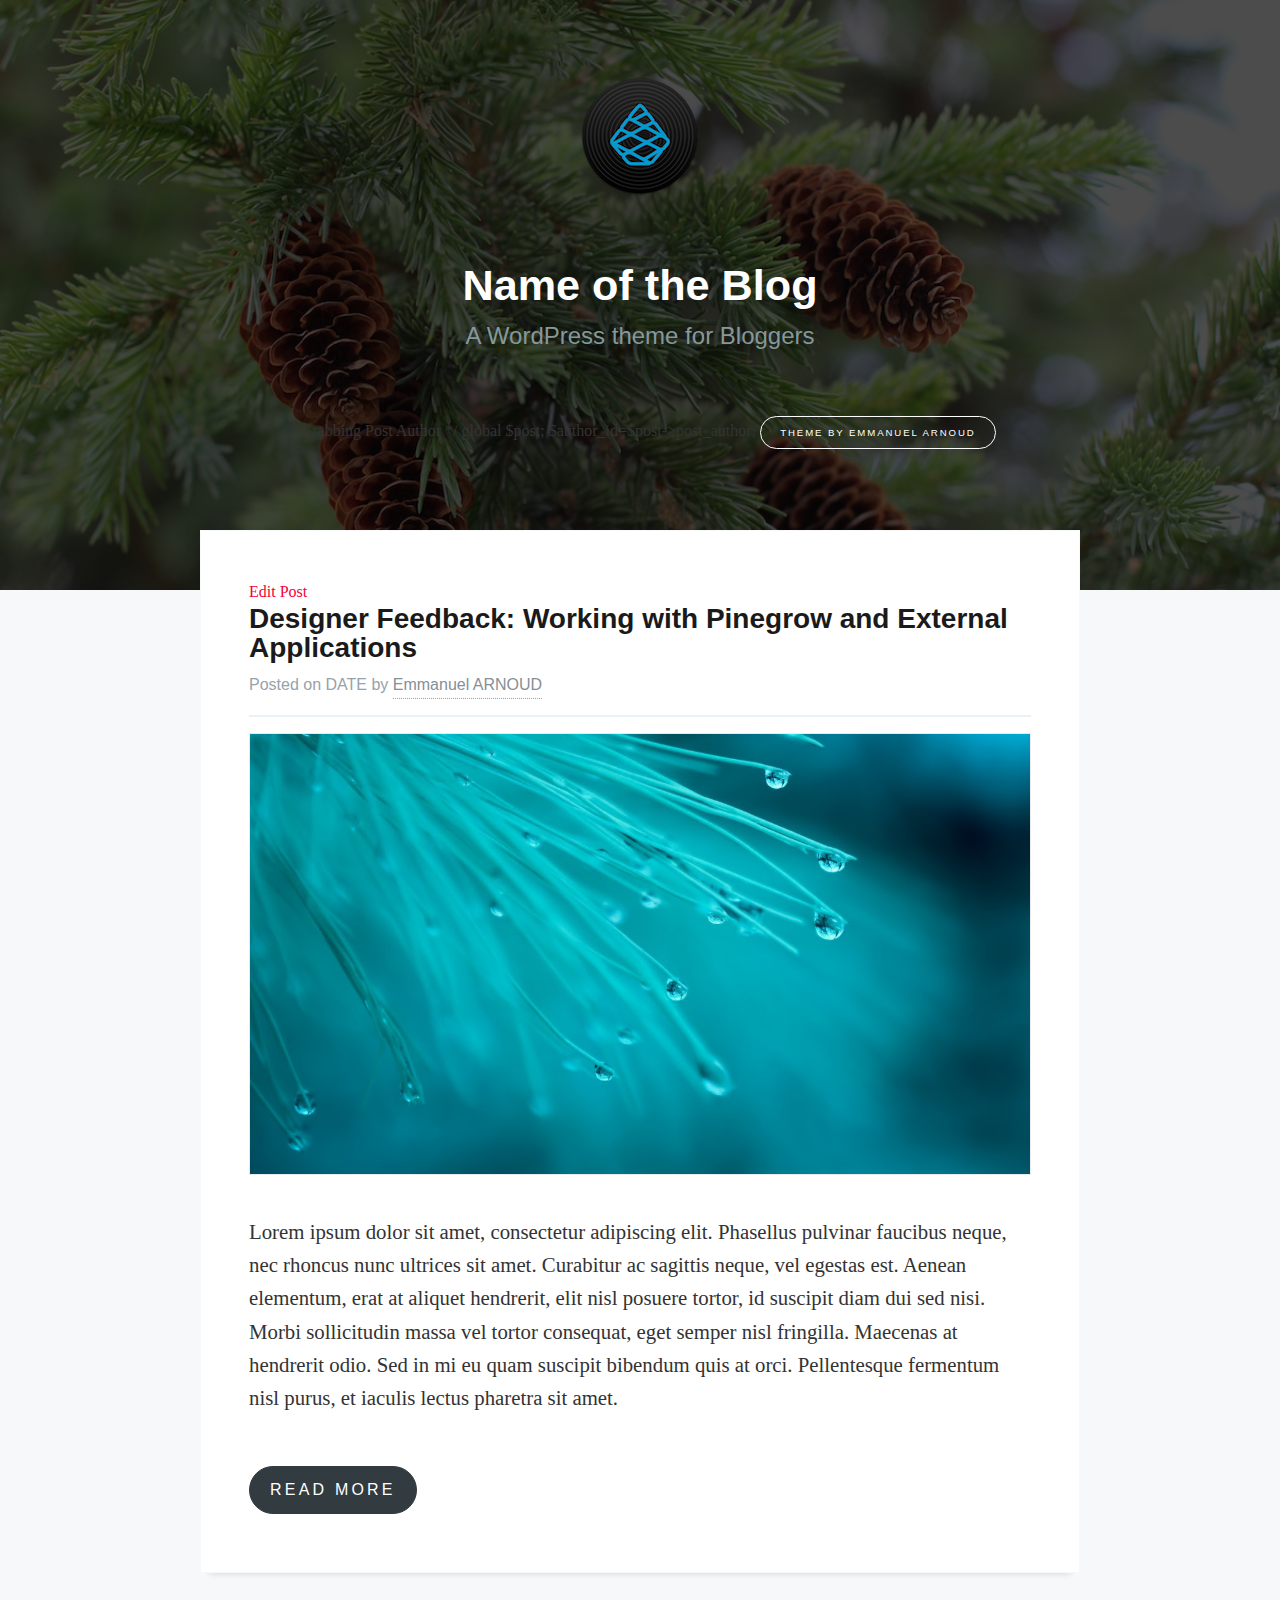
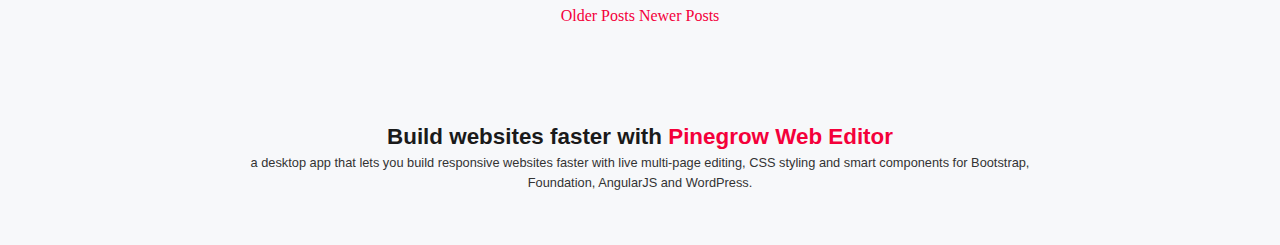
<file: index.html>
<!DOCTYPE html>
<html lang="en" wp-site wp-site-is-master-page wp-site-theme-name="pg_blog" wp-site-theme-slug="pg_blog" wp-site-themes-folder="/Users/earnoud/Pressmatic Sites/pg-blog/app/public/wp-content/themes/pg_blog">
    <head>
        <meta charset="utf-8">
        <meta http-equiv="X-UA-Compatible" content="IE=edge">
        <meta name="viewport" content="width=device-width, initial-scale=1">
        <meta name="description" content="pg-blog is a Blog Theme for WordPress" wp-no-export>
        <meta name="author" content="Pinegrow Team" wp-no-export>
        <title wp-no-export>pg-blog</title>
        <link href="css/style.css" rel="stylesheet">
        <link href="css/wp_core.css" rel="stylesheet" type="text/css">
        <link type="text/css" rel="stylesheet" href="//fast.fonts.net/cssapi/83c07024-8a10-419c-b8b9-1cb8f31c07a3.css" />
        <link rel="stylesheet" href="https://cdnjs.cloudflare.com/ajax/libs/font-awesome/4.6.3/css/font-awesome.min.css">
        <link href="css/social_icons.css" rel="stylesheet" type="text/css">
    </head>
    <body wp-body-class itemscope="itemscope" itemtype="http://schema.org/WebPage">
        <!-- Comment -->
        <!-- Comment -->
        <header id="masthead" itemscope="itemscope" itemtype="http://schema.org/WPHeader" role="banner" wp-featured-bck wp-featured-bck-size="pgblog-header" class="site-header" wp-featured-bck-size-use-default-header="true">
            <div class="dimmer">
                <nav class="site-header-logo">
                    <img src="gfx/pg_blog_logo-120x120.png" alt="Home" wp-call-function="pg_starter_the_custom_logo()" wp-if-custom="has_custom_logo()" title="Home" class="custom-logo" />
                    <a href="" wp-home-url wp-home-url-set="href" title="Home" wp-no-export data-pg-hidden></a>
                </nav>
                <div class="site-header-title">
                    <h1 wp-site-name>Name of the Blog</h1>
                    <div class="site-header-meta" data-pg-collapsed>
                        <div class="site-description">
                            <p data-pg-collapsed class="site-description site-description" wp-site-desc>A WordPress theme for Bloggers</p>
                        </div>
                    </div>
                </div>
                <br />
                <php>
                /* Grabbing Post Author */
                global $post;
                $author_id=$post->post_author;
                </php>
                <a href="" wp-href="author_posts" wp-href-author-id="$author_id" class="small-button site-header-link"><span>THEME BY </span><span wp-the-author-meta="nickname" wp-the-author-meta-id="$author_id" wp-the-author-meta-set="content">Emmanuel ARNOUD</span></a>
            </div>
        </header>
        <main id="main" class="site-content site-inner" wp-site-content>
            <article wp-loop class="article" wp-the-id="post" wp-post-class data-pg-collapsed>
                <header class="entry-header entry-header h2">
                    <span wp-edit-post-link="Edit Post"><a href="#">Edit Post</a></span>
                    <a href="#" wp-the-permalink-href wp-the-permalink-href-set="href"><h2 wp-the-title>Designer Feedback: Working with Pinegrow and External Applications</h2></a>
                </header>
                <div class="entry-author">Posted on
                    <span wp-the-date wp-the-date-show-same="true" wp-the-date-set="content">DATE</span>
                    <span> by </span>
                    <a href="" wp-href="author_posts" data-pg-collapsed><span wp-the-author-meta="nickname" wp-the-author-meta-set="content" class="entry-author">Emmanuel ARNOUD</span></a>
                </div>
                <div class="entry-hr" data-pg-collapsed></div>
                <a href="" wp-href="post_permalink">
                    <img src="gfx/pg_blog_post_image.jpg" data-pg-collapsed wp-the-post-thumbnail="pgblog-index" wp-the-post-thumbnail-if="true" />
                </a>
                <div class="entry-content">
                    <div data-pg-collapsed class="entry-excerpt">
                        <p wp-the-excerpt>Lorem ipsum dolor sit amet, consectetur adipiscing elit. Phasellus pulvinar faucibus neque, nec rhoncus nunc ultrices sit amet. Curabitur ac sagittis neque, vel egestas est. Aenean elementum, erat at aliquet hendrerit, elit nisl posuere tortor, id suscipit diam dui sed nisi. Morbi sollicitudin massa vel tortor consequat, eget semper nisl fringilla. Maecenas at hendrerit odio. Sed in mi eu quam suscipit bibendum quis at orci. Pellentesque fermentum nisl purus, et iaculis lectus pharetra sit amet.</p>
                    </div>
                </div>
                <nav class="article-read-more" data-pg-collapsed>
                    <a href="" data-pg-collapsed wp-post-permalink wp-post-permalink-set="href" class="big-button article-read-more-link left">Read More</a>
                </nav>
                <div data-pg-collapsed class="float-cleaner"></div>
                <footer class="entry-footer">
</footer>
            </article>
            <div class="index-navigation" data-pg-collapsed>
                <a href="#" wp-next-posts-link="Older Posts" class="posts-navigation-link">Older Posts</a>
                <a href="#" wp-prev-posts-link="Newer Posts" class="posts-navigation-link">Newer Posts</a>
            </div>
        </main>
        <div class="site-footer footer" data-pg-collapsed>
            <h2 class="footer-headings" data-pg-collapsed>Build websites faster with <a href="http://pinegrow.com">Pinegrow Web Editor</a></h2>
            <p class="footer-paragraph">a desktop app that lets you build responsive websites faster with live multi-page editing, CSS styling and smart components for Bootstrap, Foundation, AngularJS and WordPress.</p>
        </div>
    </body>
</html>
</file>
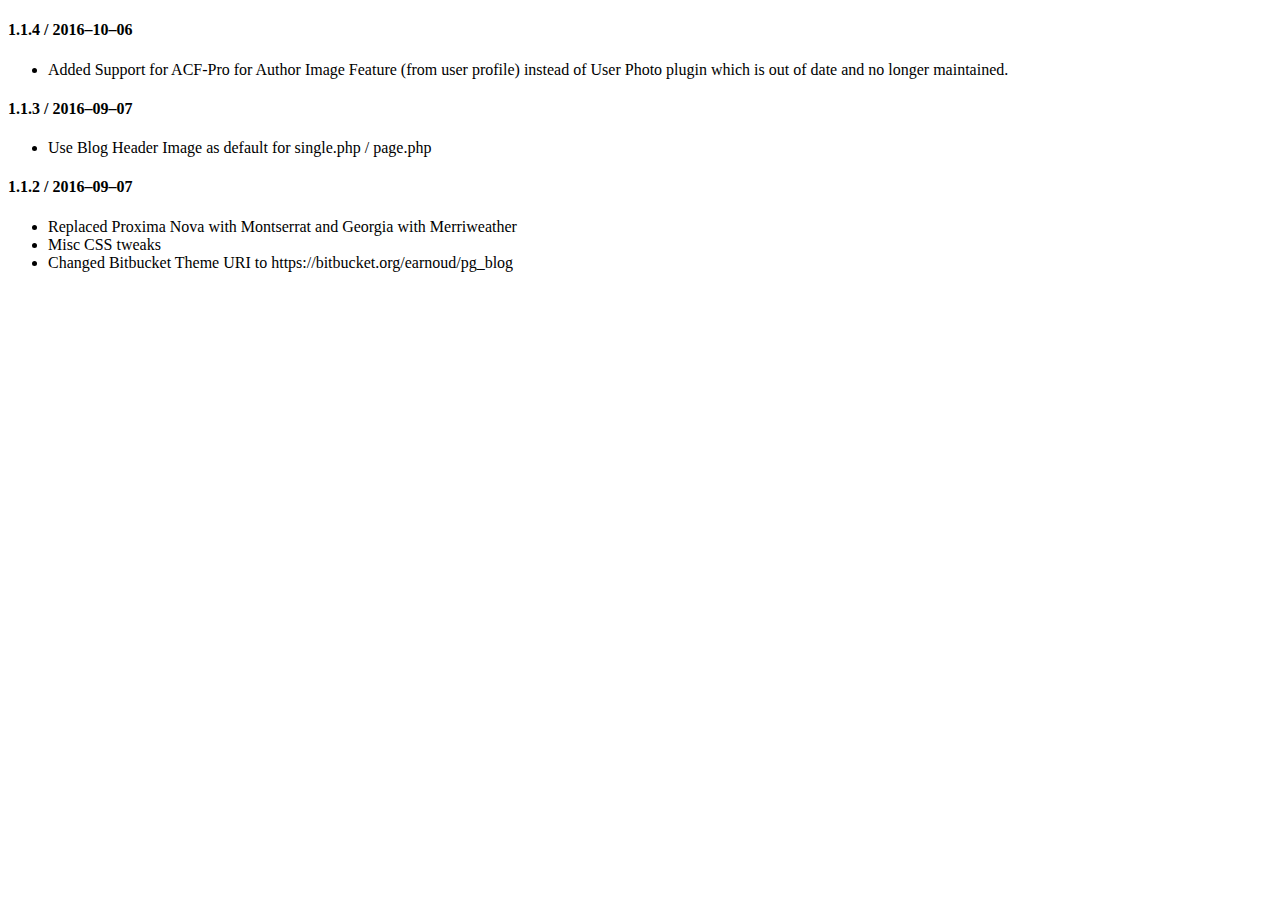
<file: CHANGES.html>
<!DOCTYPE html>
<html>
<head>
	<meta charset="utf-8"/>
</head>
<body>
<h4 id="1.1.42016-10-06">1.1.4 / 2016&#8211;10&#8211;06</h4>

<ul>
<li>Added Support for ACF-Pro for Author Image Feature (from user profile) instead of User Photo plugin which is out of date and no longer maintained.</li>
</ul>

<h4 id="1.1.32016-09-07">1.1.3 / 2016&#8211;09&#8211;07</h4>

<ul>
<li>Use Blog Header Image as default for single.php / page.php</li>
</ul>

<h4 id="1.1.22016-09-07">1.1.2 / 2016&#8211;09&#8211;07</h4>

<ul>
<li>Replaced Proxima Nova with Montserrat and Georgia with Merriweather</li>
<li>Misc CSS tweaks</li>
<li>Changed Bitbucket Theme URI to https://bitbucket.org/earnoud/pg_blog</li>
</ul>

</body>
</html>
</file>
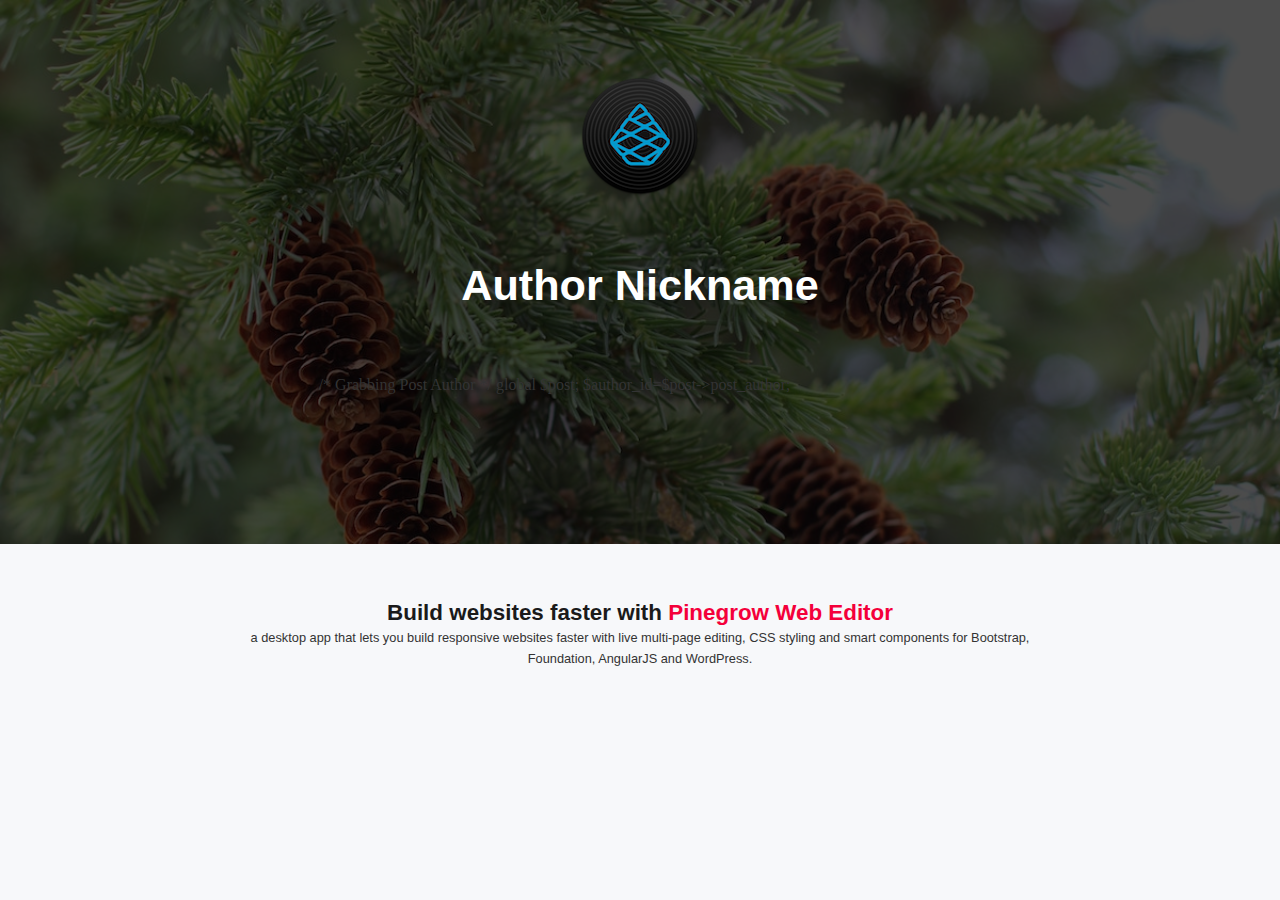
<file: master-page-author.html>
<!DOCTYPE html>
<html lang="en" wp-site wp-site-theme-name="pg_blog" wp-site-theme-slug="pg_blog" wp-site-themes-folder="/Users/earnoud/Pressmatic Sites/pg-blog/app/public/wp-content/themes/pg_blog" wp-master-page wp-site-master-page="index.html">
    <head>
        <meta charset="utf-8">
        <meta http-equiv="X-UA-Compatible" content="IE=edge">
        <meta name="viewport" content="width=device-width, initial-scale=1">
        <meta name="description" content="pg-blog is a Blog Theme for WordPress" wp-no-export>
        <meta name="author" content="Pinegrow Team" wp-no-export>
        <title wp-no-export>pg-blog</title>
        <link href="css/style.css" rel="stylesheet">
        <link href="css/wp_core.css" rel="stylesheet" type="text/css">
        <link type="text/css" rel="stylesheet" href="//fast.fonts.net/cssapi/83c07024-8a10-419c-b8b9-1cb8f31c07a3.css" />
        <link rel="stylesheet" href="https://cdnjs.cloudflare.com/ajax/libs/font-awesome/4.6.3/css/font-awesome.min.css">
        <link href="css/social_icons.css" rel="stylesheet" type="text/css">
    </head>
    <body wp-body-class>
        <header id="masthead" wp-featured-bck wp-featured-bck-size="pgblog-header" class="site-header" wp-featured-bck-size-use-default-header="true">
            <div class="dimmer">
                <nav>
                    <img src="gfx/pg_blog_logo-120x120.png" alt="Home" wp-call-function="pg_starter_the_custom_logo()" wp-if-custom="has_custom_logo()" class="custom-logo" />
                    <a href="" wp-home-url wp-home-url-set="href" wp-no-export data-pg-hidden></a>
                </nav>
                <div class="site-header-title">
                    <h1 wp-the-author-meta="nickname" wp-the-author-meta-set="content">Author Nickname</h1>
                    <div class="site-header-meta" style="visibility: hidden" data-pg-collapsed>
                        <span wp-the-category wp-the-category-set="content" style="display: inline-block;">CATEGORY</span> |
                        <span wp-the-date wp-the-date-set="content" wp-the-date-show-same="true" style="display: inline-block;">DATE</span>
                    </div>
                </div>
                <br />
                <php>
                /* Grabbing Post Author */
                global $post;
                $author_id=$post->post_author;
                </php>
                <a href="" wp-href="author_posts" wp-href-author-id="$author_id" class="small-button site-header-link" style="visibility: hidden"><span wp-the-author-meta="display_name" wp-the-author-meta-set="content" wp-the-author-meta-id="$author_id">Emmanuel ARNOUD</span></a>
            </div>
        </header>
        <main id="main" class="site-inner site-content" wp-site-content>
            <div class="pg-empty-placeholder site-inner"></div>
        </main>
        <footer class="site-footer footer" data-pg-collapsed>
            <h2 class="footer-headings" data-pg-collapsed>Build websites faster with <a href="http://pinegrow.com">Pinegrow Web Editor</a></h2>
            <p class="footer-paragraph">a desktop app that lets you build responsive websites faster with live multi-page editing, CSS styling and smart components for Bootstrap, Foundation, AngularJS and WordPress.</p>
        </footer>
    </body>
</html>
</file>
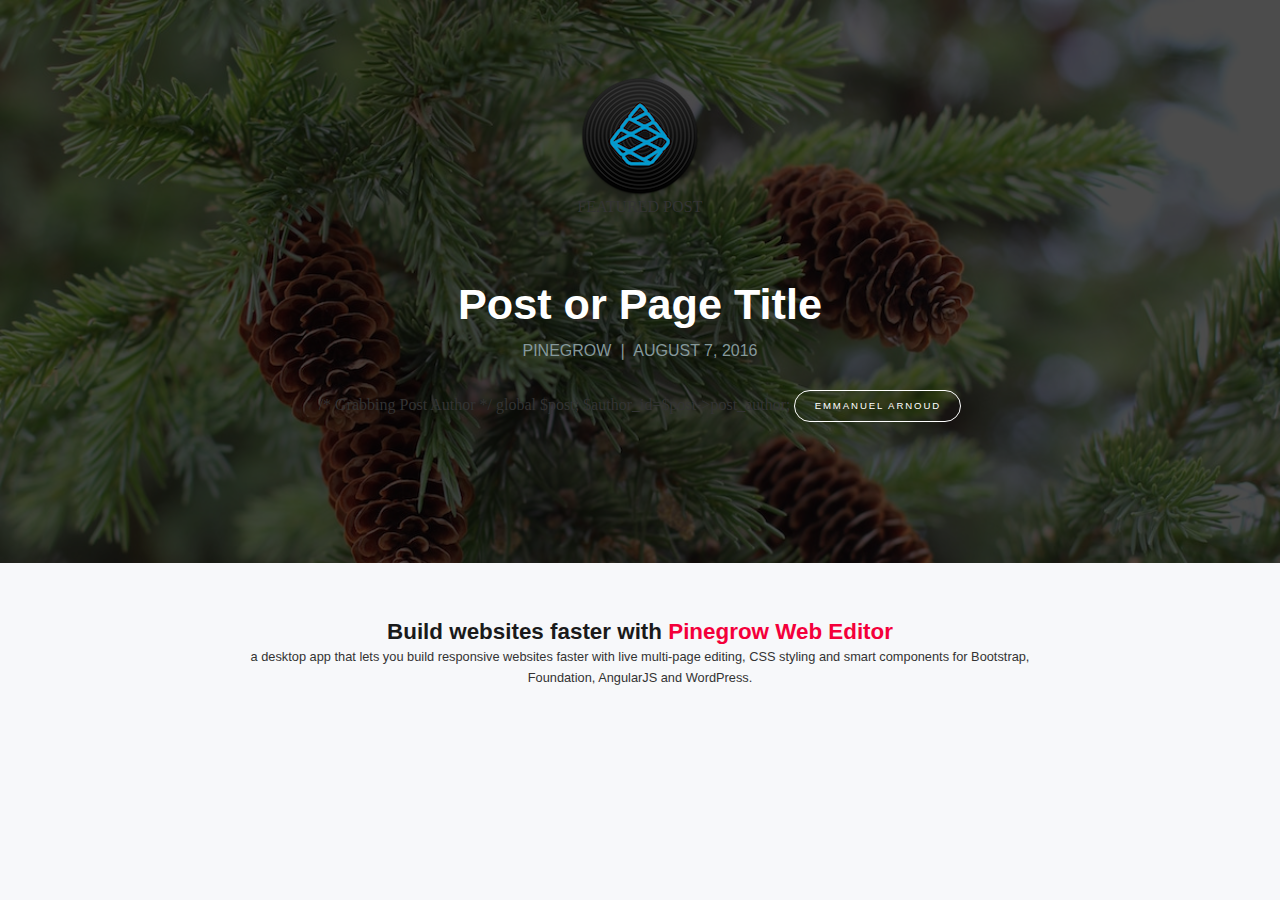
<file: master-page-single.html>
<!DOCTYPE html>
<html lang="en" wp-site wp-site-theme-name="pg_blog" wp-site-theme-slug="pg_blog" wp-site-themes-folder="/Users/earnoud/Pressmatic Sites/pg-blog/app/public/wp-content/themes/pg_blog" wp-master-page wp-site-master-page="index.html" wp-site-preview-url="http://pg-blog.dev/a-short-summary-of-my-current-webdesign-process/">
    <head>
        <meta charset="utf-8">
        <meta http-equiv="X-UA-Compatible" content="IE=edge">
        <meta name="viewport" content="width=device-width, initial-scale=1">
        <meta name="description" content="pg-blog is a Blog Theme for WordPress" wp-no-export>
        <meta name="author" content="Pinegrow Team" wp-no-export>
        <title wp-no-export>pg-blog</title>
        <link href="css/style.css" rel="stylesheet">
        <link href="css/wp_core.css" rel="stylesheet" type="text/css">
        <link type="text/css" rel="stylesheet" href="//fast.fonts.net/cssapi/83c07024-8a10-419c-b8b9-1cb8f31c07a3.css" />
        <link rel="stylesheet" href="https://cdnjs.cloudflare.com/ajax/libs/font-awesome/4.6.3/css/font-awesome.min.css">
        <link href="css/social_icons.css" rel="stylesheet" type="text/css">
    </head>
    <body wp-body-class>
        <header id="masthead" wp-featured-bck wp-featured-bck-size="pgblog-header" class="site-header">
            <div class="dimmer">
                <nav data-pg-collapsed>
                    <img src="gfx/pg_blog_logo-120x120.png" alt="Home" wp-call-function="pg_starter_the_custom_logo()" wp-if-custom="has_custom_logo()" class="custom-logo" />
                    <a href="" wp-home-url wp-home-url-set="href" data-pg-hidden wp-no-export></a>
                </nav>
                <span wp-if-is-sticky>FEATURED POST</span>
                <div class="site-header-title" data-pg-collapsed>
                    <h1 wp-the-title>Post or Page Title</h1>
                    <div class="site-header-meta" id="header-meta">
                        <ul class="post-categories" wp-the-category>
                            <li>
                                <a href="http://pg-blog.dev/category/edge-case-2/" rel="category tag">Pinegrow</a>
                            </li>
                        </ul>
                        <span wp-the-date wp-the-date-set="content" wp-the-date-show-same="true" class="thedate">August 7, 2016</span>
                        <br />
                    </div>
                </div>
                <br />
                <php>
                /* Grabbing Post Author */
                global $post;
                $author_id=$post->post_author;
                </php>
                <a href="" wp-href="author_posts" wp-href-author-id="$author_id" class="small-button site-header-link"><span wp-the-author-meta="display_name" wp-the-author-meta-set="content" wp-the-author-meta-id="$author_id">Emmanuel ARNOUD</span></a>
            </div>
        </header>
        <main id="main" class="site-content site-inner" wp-site-content data-pg-collapsed>
            <div class="pg-empty-placeholder site-inner"></div>
        </main>
        <footer class="site-footer footer">
            <h2 class="footer-headings" data-pg-collapsed>Build websites faster with <a href="http://pinegrow.com">Pinegrow Web Editor</a></h2>
            <p class="footer-paragraph">a desktop app that lets you build responsive websites faster with live multi-page editing, CSS styling and smart components for Bootstrap, Foundation, AngularJS and WordPress.</p>
        </footer>
    </body>
</html>
</file>
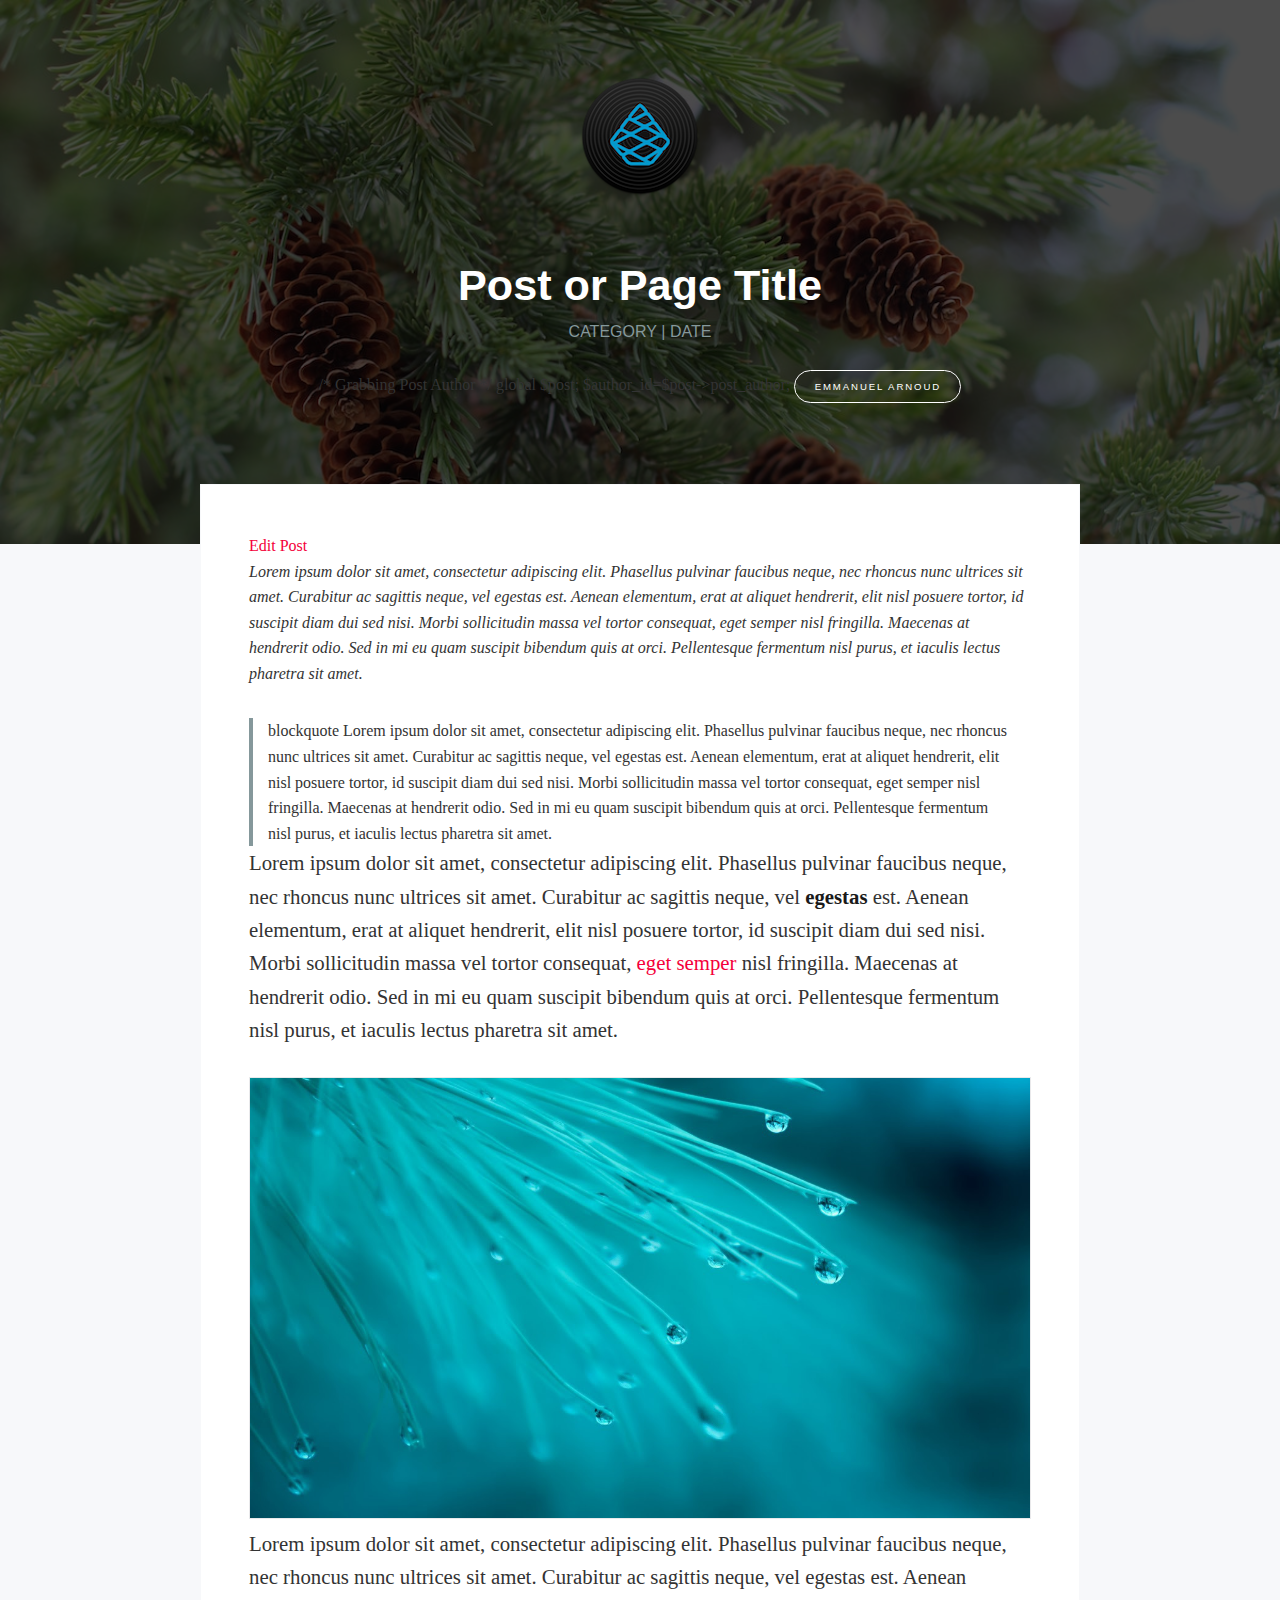
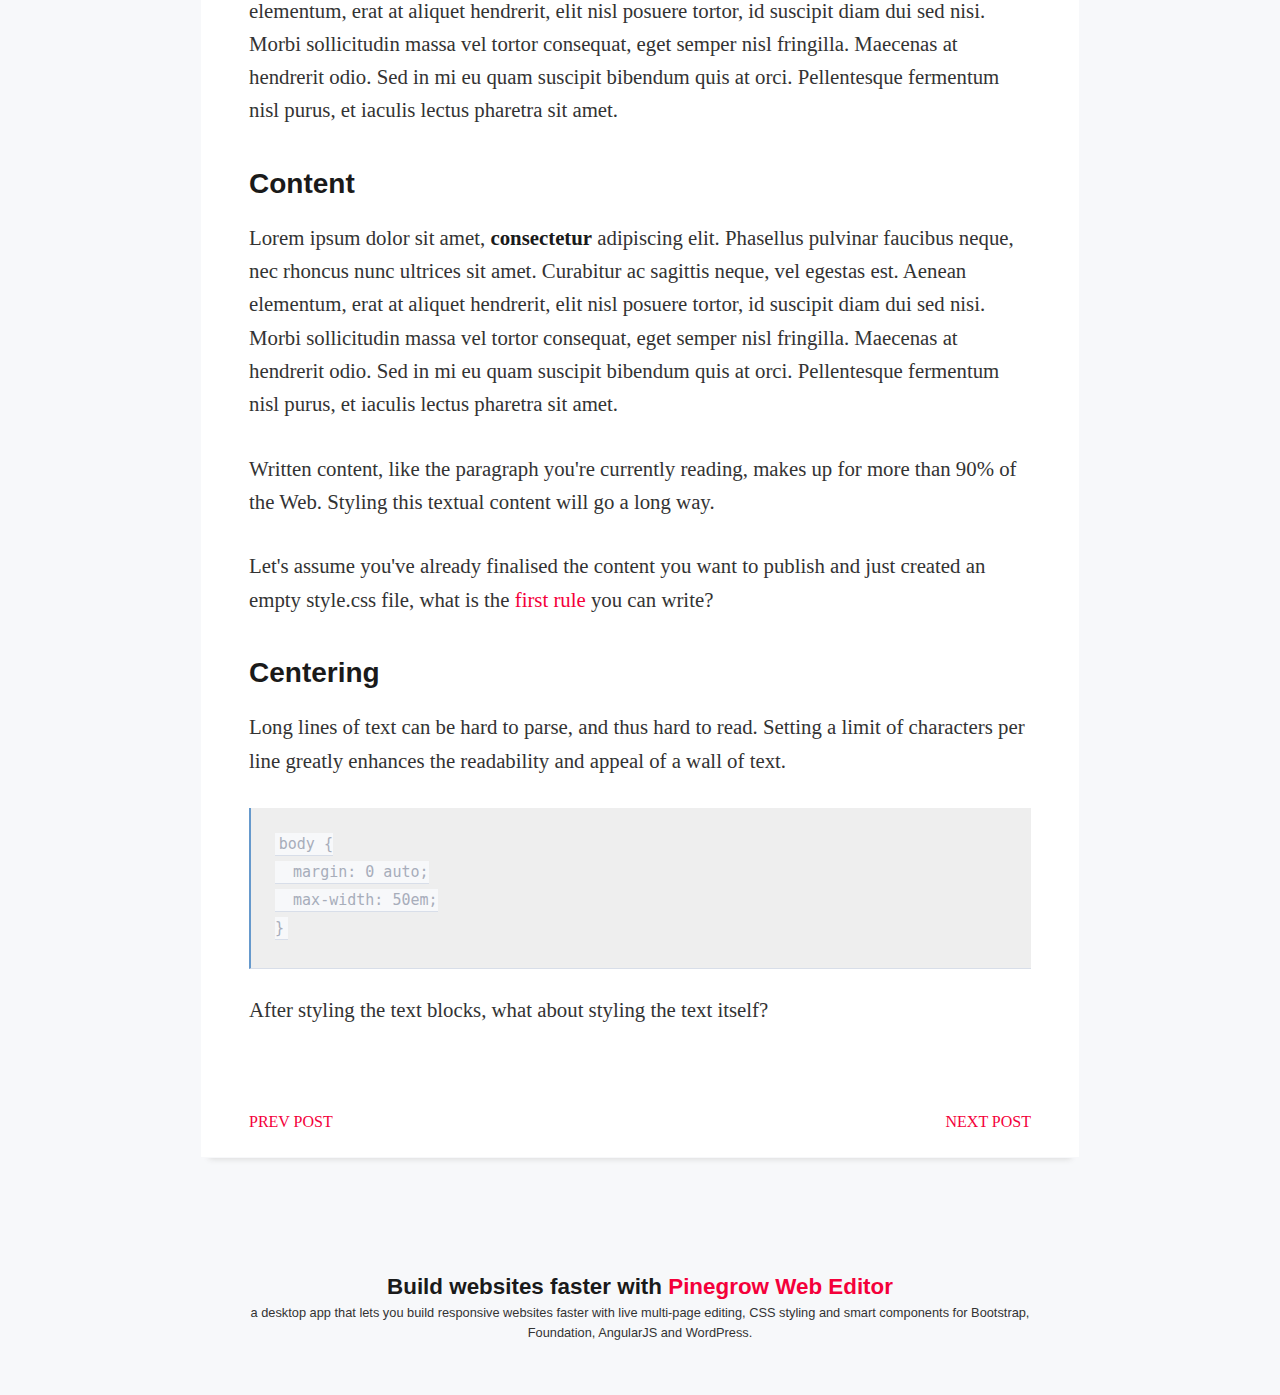
<file: page.html>
<!doctype html>
<html lang="en" wp-site wp-site-theme-name="pg_blog" wp-site-theme-slug="pg_blog" wp-site-themes-folder="/Users/earnoud/Pressmatic Sites/pg-blog/app/public/wp-content/themes/pg_blog" wp-site-master-page="master-page-single.html">
    <head>
        <meta charset="utf-8">
        <meta http-equiv="X-UA-Compatible" content="IE=edge">
        <meta name="viewport" content="width=device-width, initial-scale=1">
        <meta name="description" content="pg-blog is a Blog Theme for WordPress" wp-no-export>
        <meta name="author" content="Pinegrow Team" wp-no-export>
        <title wp-no-export>pg-blog</title>
        <link href="css/style.css" rel="stylesheet">
        <link href="css/wp_core.css" rel="stylesheet" type="text/css">
        <link type="text/css" rel="stylesheet" href="//fast.fonts.net/cssapi/83c07024-8a10-419c-b8b9-1cb8f31c07a3.css" />
        <link rel="stylesheet" href="https://cdnjs.cloudflare.com/ajax/libs/font-awesome/4.6.3/css/font-awesome.min.css">
        <link href="css/social_icons.css" rel="stylesheet" type="text/css">
    </head>
    <body wp-body-class>
        <header id="masthead" wp-featured-bck wp-featured-bck-size="pgblog-header" class="site-header" data-pg-collapsed>
            <div class="dimmer">
                <nav>
                    <img src="gfx/pg_blog_logo-120x120.png" alt="Home" wp-call-function="pg_starter_the_custom_logo()" wp-if-custom="has_custom_logo()" class="custom-logo" />
                    <a href="" wp-home-url wp-home-url-set="href" wp-no-export></a>
                </nav>
                <div class="site-header-title">
                    <h1 wp-the-title>Post or Page Title</h1>
                    <div class="site-header-meta">
                        <span wp-the-category wp-the-category-set="content" style="display: inline-block;">CATEGORY</span> |
                        <span wp-the-date wp-the-date-set="content" wp-the-date-show-same="true" style="display: inline-block;">DATE</span>
                    </div>
                </div>
                <br />
                <php>
                /* Grabbing Post Author */
                global $post;
                $author_id=$post->post_author;
                </php>
                <a href="" wp-href="author_posts" wp-href-author-id="$author_id" class="small-button site-header-link"><span wp-the-author-meta="display_name" wp-the-author-meta-set="content" wp-the-author-meta-id="$author_id">Emmanuel ARNOUD</span></a>
            </div>
        </header>
        <main id="main" class="site-content site-inner" wp-site-content>
            <article wp-loop class="article" wp-post-class wp-the-id="post">
                <span wp-edit-post-link="Edit Page" data-pg-collapsed><a href="#">Edit Post</a></span>
                <header class="entry-header" id="entry-header">
                    <em wp-if-has-excerpt wp-call-function="get_the_excerpt();" wp-call-function-set="content" wp-call-function-echo="true"> Lorem ipsum dolor sit amet, consectetur adipiscing elit. Phasellus pulvinar faucibus neque, nec rhoncus nunc ultrices sit amet. Curabitur ac sagittis neque, vel egestas est. Aenean elementum, erat at aliquet hendrerit, elit nisl posuere tortor, id suscipit diam dui sed nisi. Morbi sollicitudin massa vel tortor consequat, eget semper nisl fringilla. Maecenas at hendrerit odio. Sed in mi eu quam suscipit bibendum quis at orci. Pellentesque fermentum nisl purus, et iaculis lectus pharetra sit amet.</em>
                </header>
                <div wp-the-content wp-the-content-set="content" class="entry-content" id="entry-content">
                    <blockquote wp-no-export>blockquote                        Lorem ipsum dolor sit amet, consectetur adipiscing elit. Phasellus pulvinar faucibus neque, nec rhoncus nunc ultrices sit amet. Curabitur ac sagittis neque, vel egestas est. Aenean elementum, erat at aliquet hendrerit, elit nisl posuere tortor, id suscipit diam dui sed nisi. Morbi sollicitudin massa vel tortor consequat, eget semper nisl fringilla. Maecenas at hendrerit odio. Sed in mi eu quam suscipit bibendum quis at orci. Pellentesque fermentum nisl purus, et iaculis lectus pharetra sit amet.
</blockquote>
                    <p>Lorem ipsum dolor sit amet, consectetur adipiscing elit. Phasellus pulvinar faucibus neque, nec rhoncus nunc ultrices sit amet. Curabitur ac sagittis neque, vel <strong>egestas</strong> est. Aenean elementum, erat at aliquet hendrerit, elit nisl posuere tortor, id suscipit diam dui sed nisi. Morbi sollicitudin massa vel tortor consequat, <a href="#">eget semper</a> nisl fringilla. Maecenas at hendrerit odio. Sed in mi eu quam suscipit bibendum quis at orci. Pellentesque fermentum nisl purus, et iaculis lectus pharetra sit amet.</p>
                    <img src="gfx/pg_blog_post_image.jpg" class="img">
                    <p>Lorem ipsum dolor sit amet, consectetur adipiscing elit. Phasellus pulvinar faucibus neque, nec rhoncus nunc ultrices sit amet. Curabitur ac sagittis neque, vel egestas est. Aenean elementum, erat at aliquet hendrerit, elit nisl posuere tortor, id suscipit diam dui sed nisi. Morbi sollicitudin massa vel tortor consequat, eget semper nisl fringilla. Maecenas at hendrerit odio. Sed in mi eu quam suscipit bibendum quis at orci. Pellentesque fermentum nisl purus, et iaculis lectus pharetra sit amet.</p>
                    <h2>Content</h2>
                    <p>Lorem ipsum dolor sit amet, <strong>consectetur</strong> adipiscing elit. Phasellus pulvinar faucibus neque, nec rhoncus nunc ultrices sit amet. Curabitur ac sagittis neque, vel egestas est. Aenean elementum, erat at aliquet hendrerit, elit nisl posuere tortor, id suscipit diam dui sed nisi. Morbi sollicitudin massa vel tortor consequat, eget semper nisl fringilla. Maecenas at hendrerit odio. Sed in mi eu quam suscipit bibendum quis at orci. Pellentesque fermentum nisl purus, et iaculis lectus pharetra sit amet.</p>
                    <p>Written content, like the paragraph you're currently reading, makes up for more than 90% of the Web. Styling this textual content will go a long way.</p>
                    <p>Let's assume you've already finalised the content you want to publish and just created an empty style.css file, what is the <a href="#">first rule</a> you can write?</p>
                    <h2>Centering</h2>
                    <p>Long lines of text can be hard to parse, and thus hard to read. Setting a limit of characters per line greatly enhances the readability and appeal of a wall of text.</p>
                    <pre><code>body {
  margin: 0 auto;
  max-width: 50em;
}</code></pre>
                    <p>After styling the text blocks, what about styling the text itself?</p>
                </div>
                <div class="entry-meta"></div>
                <footer class="entry-footer" data-pg-collapsed>
                    <nav wp-no-export>
                        <div class="left">
                            <a href="" wp-prev-post-link="%link" wp-prev-post-link-link="PREV POST">PREV POST</a>
                        </div>
                        <div class="right">
                            <a href="" wp-next-post-link="%link" wp-next-post-link-link="NEXT POST">NEXT POST</a>
                        </div>
                    </nav>
                </footer>
            </article>
        </main>
        <footer class="site-footer footer">
            <h2 class="footer-headings">Build websites faster with <a href="http://pinegrow.com">Pinegrow Web Editor</a></h2>
            <p class="footer-paragraph">a desktop app that lets you build responsive websites faster with live multi-page editing, CSS styling and smart components for Bootstrap, Foundation, AngularJS and WordPress.</p>
        </footer>
    </body>
</html>
</file>
<file: css/style.css>
html,body{margin:0;padding:0;height:100%}html{font-size:95%;text-rendering:optimizeLegibility;-webkit-font-smoothing:antialiased}@media (min-width: 48.063em){html{font-size:100%}}body{font-size:1em;line-height:1.6;margin:0;overflow-x:hidden;background:#f7f8fa;color:#333;font-family:Georgia,Times,"Times New Roman",serif}p{font-size:130%;margin-bottom:1.6em;-ms-word-wrap:break-word;word-wrap:break-word}img{height:auto;max-width:100%}h1,h2,h3,h4,h5,h6{margin-top:1.5em;font-family:Arial,"Helvetica Neue",Helvetica,sans-serif;color:#1a1a1a}strong{color:#1a1a1a}h1{font-size:270%}h2{font-size:175%;line-height:1.04 !important}h3{font-size:140%;line-height:1.2 !important}h4{font-size:130%}h5{font-size:90%}h6{font-size:50%}code,pre{background:#f7f8fa;border-bottom:1px solid #d8dee9;color:#a7adba}code{padding:0.125em 0.250em;vertical-align:text-bottom}pre{padding:1em;border-left:2px solid #69c}a{color:#F4003A;text-decoration:none;-ms-word-wrap:break-word;word-wrap:break-word}blockquote{border-left:4px solid #85989b;padding-left:0.938em;margin-left:0em !important}blockquote p{font-size:115%;color:#404040;letter-spacing:0.1px}blockquote strong{color:#2e2e2e}ul,ol{margin-left:0 !important;padding-left:20px !important}.dimmer{background-color:rgba(0,0,0,0.7);padding:6vw 2em 11vw;margin-bottom:0}.site-header{background-color:#323b40;background-image:url("../gfx/pg_blog_header.jpg");background-position:center top;background-repeat:no-repeat;background-size:cover;line-height:1.2;text-align:center;max-width:none;margin-bottom:0}@media (max-width: 895px){.site-header{margin-bottom:0}}img.custom-logo{display:inline-block;height:120px;vertical-align:top;width:120px;border-radius:50%;border:none !important}@media (max-width: 768px){img.custom-logo{width:96px;height:96px}}@media (max-width: 320px){img.custom-logo{width:66px;height:66px}}.site-header-logo{display:inline-block}.site-header h1{color:#fff;font-size:270%;font-weight:700;text-align:center;line-height:1.1em;font-style:normal;font-stretch:normal;font-variant:normal;padding:0;display:inline-block;-ms-word-wrap:break-word;word-wrap:break-word;margin-bottom:0.3em;font-family:Arial,"Helvetica Neue",Helvetica,sans-serif}@media (max-width: 320px){.site-header h1{font-size:200%}}.site-header-title{margin:0 auto;max-width:70%;display:block}@media (max-width: 895px){.site-header-title{max-width:100%}}.site-description{display:inline-block}.site-description h2{color:#85989b;margin-top:0;padding-top:0;font-weight:normal}.site-description p{color:#85989b;font-size:150%;margin-top:0;font-family:Arial,"Helvetica Neue",Helvetica,sans-serif}.author-avatar{width:96px;border-radius:50%;border:3px solid #f7f8fa}.avatar{width:96px;border-radius:50%;border:3px solid #f7f8fa}.post-categories{list-style-type:none}#header-meta ul{margin:0;padding-left:0 !important;overflow-x:hidden;padding-top:5px;padding-bottom:5px;display:inline}#header-meta li{display:inline;text-transform:uppercase}#header-meta li+li:before{content:"\2022\00a0"}#header-meta a{color:#85989b}#header-meta a:hover{color:#fff}.thedate{text-transform:uppercase}.thedate:before{content:"\2758\00a0"}.site-header-title a{color:#85989b}.site-header-meta{color:#85989b;margin-bottom:10px;display:block;font-family:Arial,"Helvetica Neue",Helvetica,sans-serif}.site-inner{position:relative;top:-3.750em;margin:0 auto 30px;max-width:55em}@media (max-width: 895px){.site-inner{position:static}}.small-button{font-family:Arial,"Helvetica Neue",Helvetica,sans-serif;font-size:60%;letter-spacing:0.2em;padding:1em 2em;text-transform:uppercase;text-decoration:none;-webkit-transition:none 200ms ease-out;transition:none 200ms ease-out;-webkit-transition-property:color, background;transition-property:color, background;border-radius:290486px;display:inline-block}.big-button{font-family:Arial,"Helvetica Neue",Helvetica,sans-serif;font-size:100%;letter-spacing:0.2em;text-transform:uppercase;text-decoration:none;-webkit-transition:none 200ms ease-out;transition:none 200ms ease-out;-webkit-transition-property:color, background;transition-property:color, background;padding-top:10px;padding-right:20px;padding-bottom:10px;padding-left:20px;border-radius:290486px;display:inline-block;text-align:center}@media (max-width: 568px){.big-button{display:block}}.site-header-link{border:1px solid #fff;color:#fff}.site-header-link:hover{background:#F4003A;border:1px solid #F4003A}.article-read-more-link{border:1px solid #323b40;background:#323b40;color:#fff}.article-read-more-link:hover{border:1px solid #F4003A;background:#F4003A;color:#fff}.post-navigation-link{color:#333;background:#fff;border:1px solid #323b40}.post-navigation-link:hover{background:#F4003A;border:1px solid #F4003A;color:#fff}.left{float:left;margin-bottom:0.625em}@media (max-width: 568px){.left{float:none}}.right{float:right;margin-bottom:0.625em}@media (max-width: 568px){.right{float:none}}.site-footer{position:relative;bottom:35px;max-width:55em;margin-left:auto;margin-right:auto;margin-top:0}@media (max-width: 895px){.site-footer{position:static;bottom:0}}.footer{padding-top:2em;padding-bottom:2em;padding-left:2em;padding-right:2em;text-align:center}.entry-footer{max-width:55em;margin:0 auto;padding:0 0em}.footer-headings{margin-bottom:0;margin-top:0;padding-top:0;font-size:140%;line-height:1.2em}.footer-paragraph{margin-top:0.313em;font-size:80%;font-family:Arial,"Helvetica Neue",Helvetica,sans-serif}.article{margin:0 auto 30px;background:#fff;-webkit-transition:bottom 2s;transition:bottom 2s;border-bottom:1px solid #f7f8fa;border-right:1px solid #f7f8fa;border-top:1px solid #f7f8fa;border-left:1px solid #f7f8fa;border-radius:0px;box-shadow:0 10px 6px -9px #dadada;padding-top:3em;padding-bottom:3em;padding-left:3em;padding-right:3em}@media (max-width: 895px){.article{margin-bottom:0;margin-top:0;border-top:none;border-bottom:solid 1px #f7f8fa;border-radius:0;box-shadow:none}}@media (max-width: 480px){.article{padding:2em 1.5em 3.0em;margin-top:0}}@media (max-width: 320px){.article{padding-top:2em;padding-bottom:2em;padding-left:1em;padding-right:1em;margin-top:0}}.entry-author{color:#96a2ac;display:inline-block;font-family:Arial,"Helvetica Neue",Helvetica,sans-serif}a .entry-author{border-bottom:1px dotted #96a2ac;text-decoration:none;color:#868f97;font-weight:400}.entry-hr{margin-top:1em;margin-bottom:1em;border-style:solid;border-width:1px;border-top:2px solid #ebf1f4;border-bottom:0;border-left:0;border-right:0;border-radius:0}.entry-header h2{font-size:175%;line-height:1.2em;margin-top:0px;margin-bottom:10px}.entry-content{margin-top:2em;margin-bottom:2em;padding-bottom:20px}.entry-content p{margin-top:0;padding-top:0;padding-bottom:0}.entry-excerpt{margin-bottom:0 !important}.entry-excerpt p{margin-bottom:0 !important}#single-excerpt{font-size:130%;color:#000;margin-bottom:1em;-ms-word-wrap:break-word;word-wrap:break-word}.lead{margin-top:0}@media (max-width: 568px){.lead{line-height:1.35}}.lead p{margin-top:0.5em !important;margin-bottom:0 !important;font-size:140%;font-weight:300;line-height:1.4;color:black;font-family:Arial,"Helvetica Neue",Helvetica,sans-serif}.post-navigation{margin-top:3em}.float-cleaner{clear:both}.index-navigation{margin:15px auto 10px;text-align:center}#comments .avatar{display:block}.comments{margin-top:20px;margin-bottom:20px}.wp-caption-text{font-family:Arial,"Helvetica Neue",Helvetica,sans-serif;font-size:90%;color:#333}.blog-divider{display:block;height:1px;margin:30px auto;width:60%;background:#ebf1f4}img.desaturate{-webkit-filter:grayscale(100%);filter:grayscale(100%);-webkit-filter:gray;filter:gray;filter:url("data:image/svg+xml;utf8, <svg version='1.1' xmlns='http://www.w3.org/2000/svg' height='0'><filter id='greyscale'><feColorMatrix type='matrix' values='0.3333 0.3333 0.3333 0 0 0.3333 0.3333 0.3333 0 0 0.3333 0.3333 0.3333 0 0 0 0 0 1 0' /></filter></svg>#greyscale")}.social-sharing{text-align:center;font-family:Arial,"Helvetica Neue",Helvetica,sans-serif;display:block;padding-bottom:30px;border:1px solid #ebf1f4;margin:0 auto 50px;max-width:27em}.share-title{font-family:Arial,"Helvetica Neue",Helvetica,sans-serif;font-size:100%;letter-spacing:0.2em;text-transform:uppercase;padding-top:10px;padding-right:20px;padding-bottom:10px;padding-left:20px;display:inline-block;text-align:center;border-left:0;border-right:0;border-top:0}.menu{width:320px;z-index:999999999999;position:fixed;background-color:red;height:100%}
/*# sourceMappingURL=style.css.map */
</file>
<file: css/wp_core.css>
/* From https://github.com/Automattic/_s/blob/master/style.css
/*--------------------------------------------------------------
>>> TABLE OF CONTENTS:
----------------------------------------------------------------
# Normalize
# Typography
# Elements
# Forms
# Navigation
	## Links
	## Menus
# Accessibility
# Alignments
# Clearings
# Widgets
# Content
	## Posts and pages
	## Comments
# Infinite scroll
# Media
	## Captions
	## Galleries
--------------------------------------------------------------*/

/*--------------------------------------------------------------
# Normalize
--------------------------------------------------------------*/

html {
  font-family: sans-serif;
  -webkit-text-size-adjust: 100%;
  -ms-text-size-adjust: 100%;
}

body {
  /*margin: 0;*/
}

article,
aside,
details,
figcaption,
figure,
footer,
header,
main,
menu,
nav,
section,
summary {
  display: block;
}

audio,
canvas,
progress,
video {
  display: inline-block;
  vertical-align: baseline;
}

audio:not([controls]) {
  display: none;
  height: 0;
}

[hidden],
template {
  display: none;
}

a {
  background-color: transparent;
}

a:active,
a:hover {
  outline: 0;
}

abbr[title] {
  border-bottom: 1px dotted;
}

b,
strong {
  font-weight: bold;
}

dfn {
  font-style: italic;
}

h1 {
  /*font-size: 2em;
    margin: 0.67em 0;*/
}

mark {
  background: #ff0;
  color: #000;
}

small {
  font-size: 80%;
}

sub,
sup {
  font-size: 75%;
  line-height: 0;
  position: relative;
  vertical-align: baseline;
}

sup {
  top: -0.5em;
}

sub {
  bottom: -0.25em;
}

img {
  /*border: 0;*/
}

svg:not(:root) {
  overflow: hidden;
}

figure {
  margin: 1em 40px;
}

hr {
  box-sizing: content-box;
  height: 0;
}

pre {
  overflow: auto;
}

code,
kbd,
pre,
samp {
  font-family: monospace, monospace;
  font-size: 1em;
}

button,
input,
optgroup,
select,
textarea {
  color: inherit;
  font: inherit;
  margin: 0;
}

button {
  overflow: visible;
}

button,
select {
  text-transform: none;
}

button,
html input[type="button"],
input[type="reset"],
input[type="submit"] {
  -webkit-appearance: button;
  cursor: pointer;
}

button[disabled],
html input[disabled] {
  cursor: default;
}

button::-moz-focus-inner,
input::-moz-focus-inner {
  border: 0;
  padding: 0;
}

input {
  line-height: normal;
}

input[type="checkbox"],
input[type="radio"] {
  box-sizing: border-box;
  padding: 0;
}

input[type="number"]::-webkit-inner-spin-button,
input[type="number"]::-webkit-outer-spin-button {
  height: auto;
}

input[type="search"]::-webkit-search-cancel-button,
input[type="search"]::-webkit-search-decoration {
  -webkit-appearance: none;
}

fieldset {
  border: 1px solid #c0c0c0;
  margin: 0 2px;
  padding: 0.35em 0.625em 0.75em;
}

legend {
  border: 0;
  padding: 0;
}

textarea {
  overflow: auto;
}

optgroup {
  font-weight: bold;
}

table {
  border-collapse: collapse;
  border-spacing: 0;
}

td,
th {
  padding: 0;
}

/*--------------------------------------------------------------
# Typography
--------------------------------------------------------------*/

body,
button,
input,
select,
textarea {
  /*color: #404040;
	font-family: sans-serif;
	font-size: 16px;
	font-size: 1rem;
	line-height: 1.5;*/
}

h1,
h2,
h3,
h4,
h5,
h6 {
  clear: both;
}

p {
  margin-bottom: 1.5em;
}

dfn,
cite,
em,
i {
  font-style: italic;
}

blockquote {
  margin: 0 1.5em;
}

address {
  margin: 0 0 1.5em;
}

pre {
  background: #eee;
  font-family: "Courier 10 Pitch", Courier, monospace;
  font-size: 15px;
  font-size: 0.9375rem;
  line-height: 1.6;
  margin-bottom: 1.6em;
  max-width: 100%;
  overflow: auto;
  padding: 1.6em;
}

code,
kbd,
tt,
var {
  font-family: Monaco, Consolas, "Andale Mono", "DejaVu Sans Mono", monospace;
  font-size: 15px;
  font-size: 0.9375rem;
}

abbr,
acronym {
  border-bottom: 1px dotted #666;
  cursor: help;
}

mark,
ins {
  background: #fff9c0;
  text-decoration: none;
}

big {
  font-size: 125%;
}

/*--------------------------------------------------------------
# Elements
--------------------------------------------------------------*/

html {
  box-sizing: border-box;
}

*,
*:before,
*:after {
  box-sizing: inherit;
}

body {
  /*background: #fff;*/
}

blockquote:before,
blockquote:after,
q:before,
q:after {
  content: "";
}

blockquote,
q {
  quotes: "" "";
}

hr {
  background-color: #ccc;
  border: 0;
  height: 1px;
  margin-bottom: 1.5em;
}

ul,
ol {
  margin: 0 0 1.5em 3em;
}

ul {
  list-style: disc;
}

ol {
  list-style: decimal;
}

li > ul,
li > ol {
  margin-bottom: 0;
  margin-left: 1.5em;
}

dt {
  font-weight: bold;
}

dd {
  margin: 0 1.5em 1.5em;
}

img {
  height: auto;
  max-width: 100%;
  border: 1px solid #e9e9eb;
  /*border-radius: 4px;*/
}

table {
  margin: 0 0 1.5em;
  width: 100%;
}

/*--------------------------------------------------------------
# Forms
--------------------------------------------------------------*/

button,
input[type="button"],
input[type="reset"],
input[type="submit"] {
  border: 1px solid;
  border-color: #ccc #ccc #bbb;
  border-radius: 3px;
  background: #e6e6e6;
  box-shadow: inset 0 1px 0 rgba(255, 255, 255, 0.5), inset 0 15px 17px rgba(255, 255, 255, 0.5), inset 0 -5px 12px rgba(0, 0, 0, 0.05);
  color: rgba(0, 0, 0, .8);
  font-size: 12px;
  font-size: 0.75rem;
  line-height: 1;
  padding: .6em 1em .4em;
  text-shadow: 0 1px 0 rgba(255, 255, 255, 0.8);
}

button:hover,
input[type="button"]:hover,
input[type="reset"]:hover,
input[type="submit"]:hover {
  border-color: #ccc #bbb #aaa;
  box-shadow: inset 0 1px 0 rgba(255, 255, 255, 0.8), inset 0 15px 17px rgba(255, 255, 255, 0.8), inset 0 -5px 12px rgba(0, 0, 0, 0.02);
}

button:focus,
input[type="button"]:focus,
input[type="reset"]:focus,
input[type="submit"]:focus,
button:active,
input[type="button"]:active,
input[type="reset"]:active,
input[type="submit"]:active {
  border-color: #aaa #bbb #bbb;
  box-shadow: inset 0 -1px 0 rgba(255, 255, 255, 0.5), inset 0 2px 5px rgba(0, 0, 0, 0.15);
}

input[type="text"],
input[type="email"],
input[type="url"],
input[type="password"],
input[type="search"],
input[type="number"],
input[type="tel"],
input[type="range"],
input[type="date"],
input[type="month"],
input[type="week"],
input[type="time"],
input[type="datetime"],
input[type="datetime-local"],
input[type="color"],
textarea {
  color: #666;
  border: 1px solid #ccc;
  border-radius: 3px;
  padding: 3px;
}

select {
  border: 1px solid #ccc;
}

input[type="text"]:focus,
input[type="email"]:focus,
input[type="url"]:focus,
input[type="password"]:focus,
input[type="search"]:focus,
input[type="number"]:focus,
input[type="tel"]:focus,
input[type="range"]:focus,
input[type="date"]:focus,
input[type="month"]:focus,
input[type="week"]:focus,
input[type="time"]:focus,
input[type="datetime"]:focus,
input[type="datetime-local"]:focus,
input[type="color"]:focus,
textarea:focus {
  color: #111;
}

textarea {
  width: 100%;
}

/*--------------------------------------------------------------
# Navigation
--------------------------------------------------------------*/

/*--------------------------------------------------------------
## Links
--------------------------------------------------------------*/

a {
  /*color: royalblue;*/
}

a:visited {
  /*color: purple;*/
}

a:hover,
a:focus,
a:active {
  /*color: midnightblue;*/
}

a:focus {
  /*outline: thin dotted;*/
}

a:hover,
a:active {
  /*outline: 0;*/
}


/*--------------------------------------------------------------
## Menus
--------------------------------------------------------------*/

.main-navigation {
  clear: both;
  display: block;
  float: left;
  width: 100%;
}

.main-navigation ul {
  display: none;
  list-style: none;
  margin: 0;
  padding-left: 0;
}

.main-navigation li {
  float: left;
  position: relative;
}

.main-navigation a {
  display: block;
  text-decoration: none;
}

.main-navigation ul ul {
  box-shadow: 0 3px 3px rgba(0, 0, 0, 0.2);
  float: left;
  position: absolute;
  top: 1.5em;
  left: -999em;
  z-index: 99999;
}

.main-navigation ul ul ul {
  left: -999em;
  top: 0;
}

.main-navigation ul ul a {
  width: 200px;
}

.main-navigation ul ul li {
}

.main-navigation li:hover > a,
.main-navigation li.focus > a {
}

.main-navigation ul ul :hover > a,
.main-navigation ul ul .focus > a {
}

.main-navigation ul ul a:hover,
.main-navigation ul ul a.focus {
}

.main-navigation ul li:hover > ul,
.main-navigation ul li.focus > ul {
  left: auto;
}

.main-navigation ul ul li:hover > ul,
.main-navigation ul ul li.focus > ul {
  left: 100%;
}

.main-navigation .current_page_item > a,
.main-navigation .current-menu-item > a,
.main-navigation .current_page_ancestor > a,
.main-navigation .current-menu-ancestor > a {
}

/* Small menu. */

.menu-toggle,
.main-navigation.toggled ul {
  display: block;
}

@media screen and (min-width: 37.5em) {
  .menu-toggle {
    display: none;
  }

  .main-navigation ul {
    display: block;
  }
}

.site-main .comment-navigation,
.site-main .posts-navigation,
.site-main .post-navigation {
  margin: 0 0 1.5em;
  overflow: hidden;
}

.comment-navigation .nav-previous,
.posts-navigation .nav-previous,
.post-navigation .nav-previous {
  float: left;
  width: 50%;
}

.comment-navigation .nav-next,
.posts-navigation .nav-next,
.post-navigation .nav-next {
  float: right;
  text-align: right;
  width: 50%;
}

/*--------------------------------------------------------------
# Accessibility
--------------------------------------------------------------*/

/* Text meant only for screen readers. */

.screen-reader-text {
  clip: rect(1px, 1px, 1px, 1px);
  position: absolute !important;
  height: 1px;
  width: 1px;
  overflow: hidden;
}

.screen-reader-text:focus {
  background-color: #f1f1f1;
  border-radius: 3px;
  box-shadow: 0 0 2px 2px rgba(0, 0, 0, 0.6);
  clip: auto !important;
  color: #21759b;
  display: block;
  font-size: 14px;
  font-size: 0.875rem;
  font-weight: bold;
  height: auto;
  left: 5px;
  line-height: normal;
  padding: 15px 23px 14px;
  text-decoration: none;
  top: 5px;
  width: auto;
  z-index: 100000;/* Above WP toolbar. */
}

/* Do not show the outline on the skip link target. */

#content[tabindex="-1"]:focus {
  outline: 0;
}

/*--------------------------------------------------------------
# Alignments
--------------------------------------------------------------*/

.alignleft {
  display: inline;
  float: left;
  margin-right: 1.5em;
}

.alignright {
  display: inline;
  float: right;
  margin-left: 1.5em;
}

.aligncenter {
  clear: both;
  display: block;
  margin-left: auto;
  margin-right: auto;
}

/*--------------------------------------------------------------
# Clearings
--------------------------------------------------------------*/

.clear:before,
.clear:after,
.entry-content:before,
.entry-content:after,
.comment-content:before,
.comment-content:after,
.site-header:before,
.site-header:after,
.site-content:before,
.site-content:after,
.site-footer:before,
.site-footer:after {
  content: "";
  display: table;
  table-layout: fixed;
}

.clear:after,
.entry-content:after,
.comment-content:after,
.site-header:after,
.site-content:after,
.site-footer:after {
  clear: both;
}

/*--------------------------------------------------------------
# Widgets
--------------------------------------------------------------*/

.widget {
  margin: 0 0 1.5em;
}

/* Make sure select elements fit in widgets. */

.widget select {
  max-width: 100%;
}

/*--------------------------------------------------------------
# Content
--------------------------------------------------------------*/

/*--------------------------------------------------------------
## Posts and pages
--------------------------------------------------------------*/

.sticky {
  display: block;
}

/*.hentry
{
    margin: 0 0 1.5em;
}*/

.byline,
.updated:not(.published) {
  display: none;
}

.single .byline,
.group-blog .byline {
  display: inline;
}

/*.page-content,
.entry-content,
.entry-summary
{
    margin: 1.5em 0 0;
}*/

.page-links {
  clear: both;
  margin: 0 0 1.5em;
}

/*--------------------------------------------------------------
## Comments
--------------------------------------------------------------*/

.comment-content a {
  word-wrap: break-word;
}

.bypostauthor {
  display: block;
}

/*--------------------------------------------------------------
# Infinite scroll
--------------------------------------------------------------*/

/* Globally hidden elements when Infinite Scroll is supported and in use. */

/* Older / Newer Posts Navigation (always hidden) */

.infinite-scroll .posts-navigation,
.infinite-scroll.neverending .site-footer {
  display: none;
}

/* When Infinite Scroll has reached its end we need to re-display elements that were hidden (via .neverending) before. */

.infinity-end.neverending .site-footer {
  display: block;
}

/*--------------------------------------------------------------
# Media
--------------------------------------------------------------*/

.page-content .wp-smiley,
.entry-content .wp-smiley,
.comment-content .wp-smiley {
  border: none;
  margin-bottom: 0;
  margin-top: 0;
  padding: 0;
}

/* Make sure embeds and iframes fit their containers. */

embed,
iframe,
object {
  max-width: 100%;
}

/*--------------------------------------------------------------
## Captions
--------------------------------------------------------------*/

.wp-caption {
  margin-bottom: 1.5em;
  max-width: 100%;
}

.wp-caption img[class*="wp-image-"] {
  display: block;
  margin-left: auto;
  margin-right: auto;
}

.wp-caption .wp-caption-text {
  margin: 0.8075em 0;
}

.wp-caption-text {
  text-align: center;
}

/*--------------------------------------------------------------
## Galleries
--------------------------------------------------------------*/

.gallery {
  margin-bottom: 1.5em;
}

.gallery-item {
  display: inline-block;
  text-align: center;
  vertical-align: top;
  width: 100%;
}

.gallery-columns-2 .gallery-item {
  max-width: 50%;
}

.gallery-columns-3 .gallery-item {
  max-width: 33.33%;
}

.gallery-columns-4 .gallery-item {
  max-width: 25%;
}

.gallery-columns-5 .gallery-item {
  max-width: 20%;
}

.gallery-columns-6 .gallery-item {
  max-width: 16.66%;
}

.gallery-columns-7 .gallery-item {
  max-width: 14.28%;
}

.gallery-columns-8 .gallery-item {
  max-width: 12.5%;
}

.gallery-columns-9 .gallery-item {
  max-width: 11.11%;
}

.gallery-caption {
  display: block;
}
</file>
<file: css/social_icons.css>
/*------------------------------------------------------------------*/

/* [Social Icons]
From http://bootdey.com/snippets/view/Colored-Social-icons */

/*------------------------------------------------------------------*/

.social-icons {
  list-style: none;
  padding: 0 !important;
  margin: 0 !important;
}

.social-icons > li {
  display: inline-block;
}

.social-icons > li > a {
  background: #f5f5f5;
  display: block;
  margin: 0 4px 8px;
  text-align: center;
  line-height: 32px;
  font-size: 14px;
  height: 32px;
  width: 32px;
  color: #777777;
}

.social-icons > li > a:hover,
.social-icons > li > a:focus {
  background: #27cbc0;
  color: #ffffff;
}

/* --- [ Social Icons Size ] --- */

.social-icons-lg > li > a {
  line-height: 48px;
  font-size: 16px;
  height: 48px;
  width: 48px;
}

.social-icons-md > li > a {
  line-height: 40px;
  height: 40px;
  width: 40px;
}

/* --- [ Social Icons Mode ] --- */

.social-icons-round > li > a {
  border-radius: 2px;
}

.social-icons-circle > li > a {
  border-radius: 100%;
}

/* --- [ Social Icons Colored ] --- */

.social-icons-colored > li > a {
  color: #ffffff;
}

.social-icons-colored > li > a:hover,
.social-icons-colored > li > a:focus {
  opacity: 0.85;
}

/* --- [ Social Icons Simple ] --- */

.social-icons-simple > li > a {
  display: inline;
  background: none;
  margin: 0 10px 10px 0;
}

.social-icons-simple > li > a:hover,
.social-icons-simple > li > a:focus {
  background: none;
  color: inherit;
}

/* --- [ Backgrounds ] --- */

.bg-white {
  background-color: #ffffff !important;
}

.bg-white-dark {
  background-color: #f8f8f8 !important;
}

.bg-white-darken {
  background-color: #f5f5f5 !important;
}

.bg-gray {
  background-color: #777777 !important;
}

.bg-gray-light {
  background-color: #999999 !important;
}

.bg-gray-lighter {
  background-color: #eeeeee !important;
}

.bg-black {
  background-color: #000000 !important;
}

.bg-black-light {
  background-color: #222222 !important;
}

.bg-black-lighter {
  background-color: #333333 !important;
}

.bg-brand {
  background-color: #27cbc0 !important;
}

.bg-brand-hvr {
  background-color: #1fa098 !important;
}

.bg-facebook {
  background-color: #3b5998 !important;
}

.bg-twitter {
  background-color: #00aced !important;
}

.bg-google {
  background-color: #dd4b39 !important;
}

.bg-linkedin {
  background-color: #007bb6 !important;
}

.bg-youtube {
  background-color: #bb0000 !important;
}

.bg-instagram {
  background-color: #517fa4 !important;
}

.bg-pinterest {
  background-color: #cb2027 !important;
}

.bg-flickr {
  background-color: #ff0084 !important;
}

.bg-tumblr {
  background-color: #32506d !important;
}

.bg-forusquare {
  background-color: #0072b1 !important;
}

.bg-dribbble {
  background-color: #ea4c89 !important;
}

.bg-vine {
  background-color: #00bf8f !important;
}

.bg-skype {
  background-color: #17a3eb !important;
}

.bg-wordpress {
  background-color: #2592c3 !important;
}

.bg-behance {
  background-color: #1879fd !important;
}

.bg-soundcloud {
  background-color: #ff7e30 !important;
}

.bg-stumbleupon {
  background-color: #ff5c30 !important;
}

.bg-deviantart {
  background-color: #6a8a7b !important;
}

.bg-yahoo {
  background-color: #ab47ac !important;
}

.bg-digg {
  background-color: #75788d !important;
}

.bg-github {
  background-color: #3f91cb !important;
}

.bg-lastfm {
  background-color: #f34320 !important;
}

.bg-vk {
  background-color: #2b587a !important;
}

/* --- [ Alfa backgrounds ] --- */

.bg-black-alfa-5:before,
.bg-black-alfa-10:before,
.bg-black-alfa-15:before,
.bg-black-alfa-20:before,
.bg-black-alfa-25:before,
.bg-black-alfa-30:before,
.bg-black-alfa-35:before,
.bg-black-alfa-40:before,
.bg-black-alfa-45:before,
.bg-black-alfa-50:before,
.bg-black-alfa-55:before,
.bg-black-alfa-60:before,
.bg-black-alfa-65:before,
.bg-black-alfa-70:before,
.bg-black-alfa-75:before,
.bg-black-alfa-80:before,
.bg-black-alfa-85:before,
.bg-black-alfa-90:before,
.bg-black-alfa-95:before {
  position: absolute;
  height: 100%;
  width: 100%;
  z-index: 0;
  content: "";
  left: 0;
  top: 0;
}

.bg-black-alfa-5:before,
.bg-black-alfa-10:before,
.bg-black-alfa-15:before,
.bg-black-alfa-20:before,
.bg-black-alfa-25:before,
.bg-black-alfa-30:before,
.bg-black-alfa-35:before,
.bg-black-alfa-40:before,
.bg-black-alfa-45:before,
.bg-black-alfa-50:before,
.bg-black-alfa-55:before,
.bg-black-alfa-60:before,
.bg-black-alfa-65:before,
.bg-black-alfa-70:before,
.bg-black-alfa-75:before,
.bg-black-alfa-80:before,
.bg-black-alfa-85:before,
.bg-black-alfa-90:before,
.bg-black-alfa-95:before {
  background: rgba(0, 0, 0, 0.05);
}

.bg-black-alfa-10:before {
  background: rgba(0, 0, 0, 0.1);
}

.bg-black-alfa-15:before {
  background: rgba(0, 0, 0, 0.15);
}

.bg-black-alfa-20:before {
  background: rgba(0, 0, 0, 0.2);
}

.bg-black-alfa-25:before {
  background: rgba(0, 0, 0, 0.25);
}

.bg-black-alfa-30:before {
  background: rgba(0, 0, 0, 0.3);
}

.bg-black-alfa-35:before {
  background: rgba(0, 0, 0, 0.35);
}

.bg-black-alfa-40:before {
  background: rgba(0, 0, 0, 0.4);
}

.bg-black-alfa-45:before {
  background: rgba(0, 0, 0, 0.45);
}

.bg-black-alfa-50:before {
  background: rgba(0, 0, 0, 0.5);
}

.bg-black-alfa-55:before {
  background: rgba(0, 0, 0, 0.55);
}

.bg-black-alfa-60:before {
  background: rgba(0, 0, 0, 0.6);
}

.bg-black-alfa-65:before {
  background: rgba(0, 0, 0, 0.65);
}

.bg-black-alfa-70:before {
  background: rgba(0, 0, 0, 0.7);
}

.bg-black-alfa-75:before {
  background: rgba(0, 0, 0, 0.75);
}

.bg-black-alfa-80:before {
  background: rgba(0, 0, 0, 0.8);
}

.bg-black-alfa-85:before {
  background: rgba(0, 0, 0, 0.85);
}

.bg-black-alfa-90:before {
  background: rgba(0, 0, 0, 0.9);
}

.bg-black-alfa-95:before {
  background: rgba(0, 0, 0, 0.95);
}

.bg-white-alfa-5:before,
.bg-white-alfa-10:before,
.bg-white-alfa-15:before,
.bg-white-alfa-20:before,
.bg-white-alfa-25:before,
.bg-white-alfa-30:before,
.bg-white-alfa-35:before,
.bg-white-alfa-40:before,
.bg-white-alfa-45:before,
.bg-white-alfa-50:before,
.bg-white-alfa-55:before,
.bg-white-alfa-60:before,
.bg-white-alfa-65:before,
.bg-white-alfa-70:before,
.bg-white-alfa-75:before,
.bg-white-alfa-80:before,
.bg-white-alfa-85:before,
.bg-white-alfa-90:before,
.bg-white-alfa-95:before {
  position: absolute;
  height: 100%;
  width: 100%;
  z-index: 0;
  content: "";
  left: 0;
  top: 0;
}

.bg-white-alfa-5:before,
.bg-white-alfa-10:before,
.bg-white-alfa-15:before,
.bg-white-alfa-20:before,
.bg-white-alfa-25:before,
.bg-white-alfa-30:before,
.bg-white-alfa-35:before,
.bg-white-alfa-40:before,
.bg-white-alfa-45:before,
.bg-white-alfa-50:before,
.bg-white-alfa-55:before,
.bg-white-alfa-60:before,
.bg-white-alfa-65:before,
.bg-white-alfa-70:before,
.bg-white-alfa-75:before,
.bg-white-alfa-80:before,
.bg-white-alfa-85:before,
.bg-white-alfa-90:before,
.bg-white-alfa-95:before {
  background: rgba(255, 255, 255, 0.05);
}

.bg-white-alfa-10:before {
  background: rgba(255, 255, 255, 0.1);
}

.bg-white-alfa-15:before {
  background: rgba(255, 255, 255, 0.15);
}

.bg-white-alfa-20:before {
  background: rgba(255, 255, 255, 0.2);
}

.bg-white-alfa-25:before {
  background: rgba(255, 255, 255, 0.25);
}

.bg-white-alfa-30:before {
  background: rgba(255, 255, 255, 0.3);
}

.bg-white-alfa-35:before {
  background: rgba(255, 255, 255, 0.35);
}

.bg-white-alfa-40:before {
  background: rgba(255, 255, 255, 0.4);
}

.bg-white-alfa-45:before {
  background: rgba(255, 255, 255, 0.45);
}

.bg-white-alfa-50:before {
  background: rgba(255, 255, 255, 0.5);
}

.bg-white-alfa-55:before {
  background: rgba(255, 255, 255, 0.55);
}

.bg-white-alfa-60:before {
  background: rgba(255, 255, 255, 0.6);
}

.bg-white-alfa-65:before {
  background: rgba(255, 255, 255, 0.65);
}

.bg-white-alfa-70:before {
  background: rgba(255, 255, 255, 0.7);
}

.bg-white-alfa-75:before {
  background: rgba(255, 255, 255, 0.75);
}

.bg-white-alfa-80:before {
  background: rgba(255, 255, 255, 0.8);
}

.bg-white-alfa-85:before {
  background: rgba(255, 255, 255, 0.85);
}

.bg-white-alfa-90:before {
  background: rgba(255, 255, 255, 0.9);
}

.bg-white-alfa-95:before {
  background: rgba(255, 255, 255, 0.95);
}

.bg-brand-alfa-5:before,
.bg-brand-alfa-10:before,
.bg-brand-alfa-15:before,
.bg-brand-alfa-20:before,
.bg-brand-alfa-25:before,
.bg-brand-alfa-30:before,
.bg-brand-alfa-35:before,
.bg-brand-alfa-40:before,
.bg-brand-alfa-45:before,
.bg-brand-alfa-50:before,
.bg-brand-alfa-55:before,
.bg-brand-alfa-60:before,
.bg-brand-alfa-65:before,
.bg-brand-alfa-70:before,
.bg-brand-alfa-75:before,
.bg-brand-alfa-80:before,
.bg-brand-alfa-85:before,
.bg-brand-alfa-90:before,
.bg-brand-alfa-95:before {
  position: absolute;
  height: 100%;
  width: 100%;
  z-index: 0;
  content: "";
  left: 0;
  top: 0;
}

.bg-brand-alfa-5:before,
.bg-brand-alfa-10:before,
.bg-brand-alfa-15:before,
.bg-brand-alfa-20:before,
.bg-brand-alfa-25:before,
.bg-brand-alfa-30:before,
.bg-brand-alfa-35:before,
.bg-brand-alfa-40:before,
.bg-brand-alfa-45:before,
.bg-brand-alfa-50:before,
.bg-brand-alfa-55:before,
.bg-brand-alfa-60:before,
.bg-brand-alfa-65:before,
.bg-brand-alfa-70:before,
.bg-brand-alfa-75:before,
.bg-brand-alfa-80:before,
.bg-brand-alfa-85:before,
.bg-brand-alfa-90:before,
.bg-brand-alfa-95:before {
  background: rgba(39, 203, 192, 0.05);
}

.bg-brand-alfa-10:before {
  background: rgba(39, 203, 192, 0.1);
}

.bg-brand-alfa-15:before {
  background: rgba(39, 203, 192, 0.15);
}

.bg-brand-alfa-20:before {
  background: rgba(39, 203, 192, 0.2);
}

.bg-brand-alfa-25:before {
  background: rgba(39, 203, 192, 0.25);
}

.bg-brand-alfa-30:before {
  background: rgba(39, 203, 192, 0.3);
}

.bg-brand-alfa-35:before {
  background: rgba(39, 203, 192, 0.35);
}

.bg-brand-alfa-40:before {
  background: rgba(39, 203, 192, 0.4);
}

.bg-brand-alfa-45:before {
  background: rgba(39, 203, 192, 0.45);
}

.bg-brand-alfa-50:before {
  background: rgba(39, 203, 192, 0.5);
}

.bg-brand-alfa-55:before {
  background: rgba(39, 203, 192, 0.55);
}

.bg-brand-alfa-60:before {
  background: rgba(39, 203, 192, 0.6);
}

.bg-brand-alfa-65:before {
  background: rgba(39, 203, 192, 0.65);
}

.bg-brand-alfa-70:before {
  background: rgba(39, 203, 192, 0.7);
}

.bg-brand-alfa-75:before {
  background: rgba(39, 203, 192, 0.75);
}

.bg-brand-alfa-80:before {
  background: rgba(39, 203, 192, 0.8);
}

.bg-brand-alfa-85:before {
  background: rgba(39, 203, 192, 0.85);
}

.bg-brand-alfa-90:before {
  background: rgba(39, 203, 192, 0.9);
}

.bg-brand-alfa-95:before {
  background: rgba(39, 203, 192, 0.95);
}

.bg-white-dark-alfa-5:before,
.bg-white-dark-alfa-10:before,
.bg-white-dark-alfa-15:before,
.bg-white-dark-alfa-20:before,
.bg-white-dark-alfa-25:before,
.bg-white-dark-alfa-30:before,
.bg-white-dark-alfa-35:before,
.bg-white-dark-alfa-40:before,
.bg-white-dark-alfa-45:before,
.bg-white-dark-alfa-50:before,
.bg-white-dark-alfa-55:before,
.bg-white-dark-alfa-60:before,
.bg-white-dark-alfa-65:before,
.bg-white-dark-alfa-70:before,
.bg-white-dark-alfa-75:before,
.bg-white-dark-alfa-80:before,
.bg-white-dark-alfa-85:before,
.bg-white-dark-alfa-90:before,
.bg-white-dark-alfa-95:before {
  position: absolute;
  height: 100%;
  width: 100%;
  z-index: 0;
  content: "";
  left: 0;
  top: 0;
}

.bg-white-dark-alfa-5:before,
.bg-white-dark-alfa-10:before,
.bg-white-dark-alfa-15:before,
.bg-white-dark-alfa-20:before,
.bg-white-dark-alfa-25:before,
.bg-white-dark-alfa-30:before,
.bg-white-dark-alfa-35:before,
.bg-white-dark-alfa-40:before,
.bg-white-dark-alfa-45:before,
.bg-white-dark-alfa-50:before,
.bg-white-dark-alfa-55:before,
.bg-white-dark-alfa-60:before,
.bg-white-dark-alfa-65:before,
.bg-white-dark-alfa-70:before,
.bg-white-dark-alfa-75:before,
.bg-white-dark-alfa-80:before,
.bg-white-dark-alfa-85:before,
.bg-white-dark-alfa-90:before,
.bg-white-dark-alfa-95:before {
  background: rgba(248, 248, 248, 0.05);
}

.bg-white-dark-alfa-10:before {
  background: rgba(248, 248, 248, 0.1);
}

.bg-white-dark-alfa-15:before {
  background: rgba(248, 248, 248, 0.15);
}

.bg-white-dark-alfa-20:before {
  background: rgba(248, 248, 248, 0.2);
}

.bg-white-dark-alfa-25:before {
  background: rgba(248, 248, 248, 0.25);
}

.bg-white-dark-alfa-30:before {
  background: rgba(248, 248, 248, 0.3);
}

.bg-white-dark-alfa-35:before {
  background: rgba(248, 248, 248, 0.35);
}

.bg-white-dark-alfa-40:before {
  background: rgba(248, 248, 248, 0.4);
}

.bg-white-dark-alfa-45:before {
  background: rgba(248, 248, 248, 0.45);
}

.bg-white-dark-alfa-50:before {
  background: rgba(248, 248, 248, 0.5);
}

.bg-white-dark-alfa-55:before {
  background: rgba(248, 248, 248, 0.55);
}

.bg-white-dark-alfa-60:before {
  background: rgba(248, 248, 248, 0.6);
}

.bg-white-dark-alfa-65:before {
  background: rgba(248, 248, 248, 0.65);
}

.bg-white-dark-alfa-70:before {
  background: rgba(248, 248, 248, 0.7);
}

.bg-white-dark-alfa-75:before {
  background: rgba(248, 248, 248, 0.75);
}

.bg-white-dark-alfa-80:before {
  background: rgba(248, 248, 248, 0.8);
}

.bg-white-dark-alfa-85:before {
  background: rgba(248, 248, 248, 0.85);
}

.bg-white-dark-alfa-90:before {
  background: rgba(248, 248, 248, 0.9);
}

.bg-white-dark-alfa-95:before {
  background: rgba(248, 248, 248, 0.95);
}
</file>
